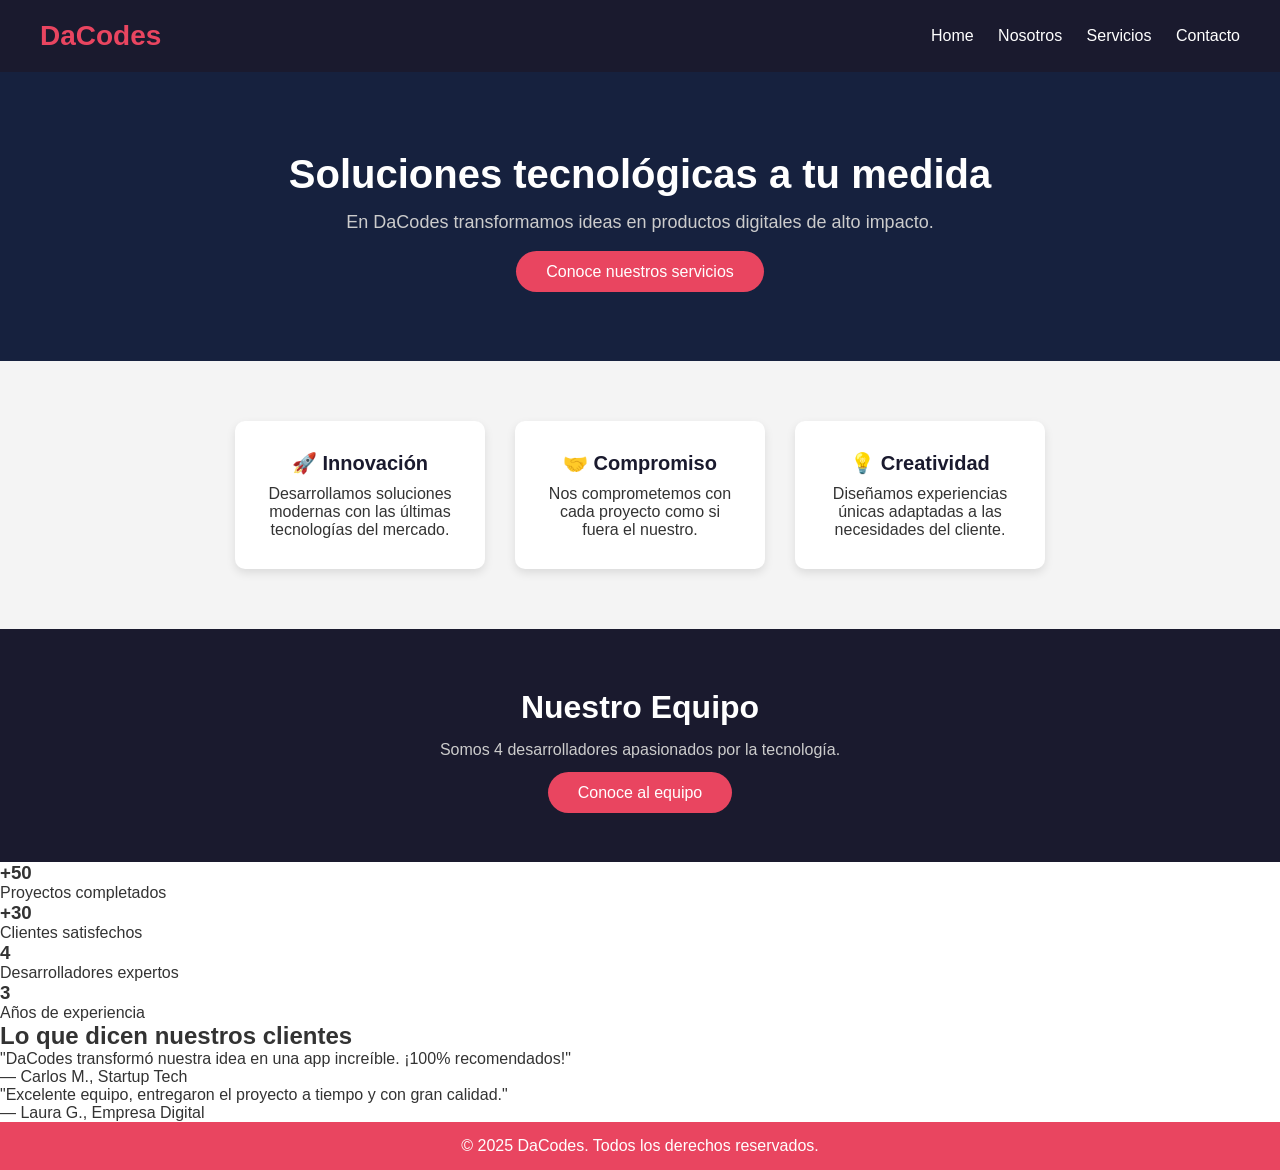
<file: index.html>
<!DOCTYPE html>
<html lang="es">
<head>
    <meta charset="UTF-8">
    <meta name="viewport" content="width=device-width, initial-scale=1.0">
    <title>DaCodes - Home</title>
    <link rel="stylesheet" href="styles.css">
</head>
<body>

    <header>
        <div class="logo">
            <h1>DaCodes</h1>
        </div>
        <nav>
            <a href="index.html">Home</a>
            <a href="nosotros.html">Nosotros</a>
            <a href="servicios.html">Servicios</a>
            <a href="contacto.html">Contacto</a>
        </nav>
    </header>

    <section class="hero">
        <h2>Soluciones tecnológicas a tu medida</h2>
        <p>En DaCodes transformamos ideas en productos digitales de alto impacto.</p>
        <a href="servicios.html" class="btn">Conoce nuestros servicios</a>
    </section>

    <section class="caracteristicas">
        <div class="card">
            <h3>🚀 Innovación</h3>
            <p>Desarrollamos soluciones modernas con las últimas tecnologías del mercado.</p>
        </div>
        <div class="card">
            <h3>🤝 Compromiso</h3>
            <p>Nos comprometemos con cada proyecto como si fuera el nuestro.</p>
        </div>
        <div class="card">
            <h3>💡 Creatividad</h3>
            <p>Diseñamos experiencias únicas adaptadas a las necesidades del cliente.</p>
        </div>
    </section>

    <section class="equipo-preview">
        <h2>Nuestro Equipo</h2>
        <p>Somos 4 desarrolladores apasionados por la tecnología.</p>
        <a href="nosotros.html" class="btn">Conoce al equipo</a>
    </section>

    <!-- NUEVA SECCIÓN: Estadísticas -->
    <section class="estadisticas">
        <div class="stat">
            <h3>+50</h3>
            <p>Proyectos completados</p>
        </div>
        <div class="stat">
            <h3>+30</h3>
            <p>Clientes satisfechos</p>
        </div>
        <div class="stat">
            <h3>4</h3>
            <p>Desarrolladores expertos</p>
        </div>
        <div class="stat">
            <h3>3</h3>
            <p>Años de experiencia</p>
        </div>
    </section>

    <!-- NUEVA SECCIÓN: Testimonios -->
    <section class="testimonios">
        <h2>Lo que dicen nuestros clientes</h2>
        <div class="testimonio">
            <p>"DaCodes transformó nuestra idea en una app increíble. ¡100% recomendados!"</p>
            <span>— Carlos M., Startup Tech</span>
        </div>
        <div class="testimonio">
            <p>"Excelente equipo, entregaron el proyecto a tiempo y con gran calidad."</p>
            <span>— Laura G., Empresa Digital</span>
        </div>
    </section>

    <footer>
        <p>&copy; 2025 DaCodes. Todos los derechos reservados.</p>
    </footer>

</body>
</html>
</file>
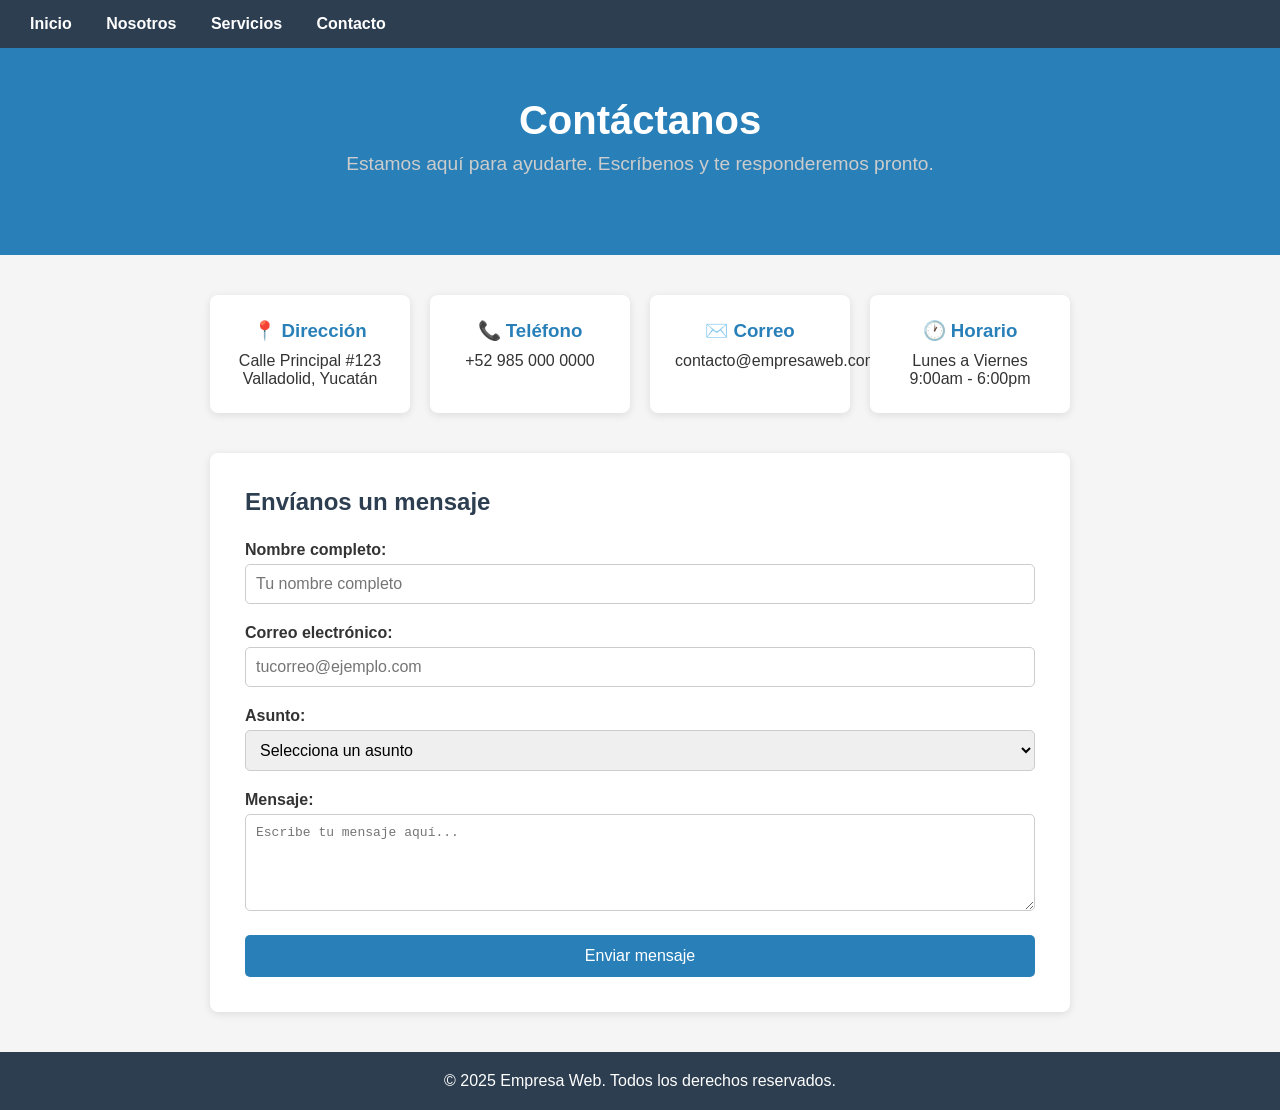
<file: contacto.html>
<!DOCTYPE html>
<html lang="es">
<head>
  <meta charset="UTF-8">
  <meta name="viewport" content="width=device-width, initial-scale=1.0">
  <title>Contacto - Empresa Web</title>
  <link rel="stylesheet" href="styles.css">
  <style>
    body { font-family: Arial, sans-serif; margin: 0; background: #f5f5f5; color: #333; }
    header { background: #2c3e50; padding: 15px; text-align: center; }
    header a { color: white; margin: 0 15px; text-decoration: none; font-weight: bold; }
    header a:hover { color: #f39c12; }
    .hero { background: #2980b9; color: white; text-align: center; padding: 50px 20px; }
    .hero h1 { font-size: 2.5em; margin-bottom: 10px; }
    .hero p { font-size: 1.2em; }
    .contenedor { max-width: 900px; margin: 40px auto; padding: 0 20px; }
    .info-contacto { display: flex; gap: 20px; margin-bottom: 40px; flex-wrap: wrap; }
    .tarjeta { background: white; border-radius: 8px; padding: 25px; flex: 1; min-width: 200px;
               text-align: center; box-shadow: 0 2px 8px rgba(0,0,0,0.1); }
    .tarjeta h3 { color: #2980b9; margin-bottom: 10px; }
    .formulario { background: white; border-radius: 8px; padding: 35px; box-shadow: 0 2px 8px rgba(0,0,0,0.1); }
    .formulario h2 { color: #2c3e50; margin-bottom: 25px; }
    .formulario label { display: block; margin-bottom: 5px; font-weight: bold; }
    .formulario input, .formulario textarea, .formulario select {
      width: 100%; padding: 10px; margin-bottom: 20px; border: 1px solid #ccc;
      border-radius: 5px; box-sizing: border-box; font-size: 1em; }
    .formulario button { background: #2980b9; color: white; padding: 12px 30px;
      border: none; border-radius: 5px; font-size: 1em; cursor: pointer; width: 100%; }
    .formulario button:hover { background: #1a6a9a; }
    footer { background: #2c3e50; color: white; text-align: center; padding: 20px; margin-top: 40px; }
  </style>
</head>
<body>

  <header>
    <nav>
      <a href="index.html">Inicio</a>
      <a href="nosotros.html">Nosotros</a>
      <a href="servicios.html">Servicios</a>
      <a href="contacto.html">Contacto</a>
    </nav>
  </header>

  <div class="hero">
    <h1>Contáctanos</h1>
    <p>Estamos aquí para ayudarte. Escríbenos y te responderemos pronto.</p>
  </div>

  <div class="contenedor">

    <div class="info-contacto">
      <div class="tarjeta">
        <h3>📍 Dirección</h3>
        <p>Calle Principal #123<br>Valladolid, Yucatán</p>
      </div>
      <div class="tarjeta">
        <h3>📞 Teléfono</h3>
        <p>+52 985 000 0000</p>
      </div>
      <div class="tarjeta">
        <h3>✉️ Correo</h3>
        <p>contacto@empresaweb.com</p>
      </div>
      <div class="tarjeta">
        <h3>🕐 Horario</h3>
        <p>Lunes a Viernes<br>9:00am - 6:00pm</p>
      </div>
    </div>

    <div class="formulario">
      <h2>Envíanos un mensaje</h2>
      <label for="nombre">Nombre completo:</label>
      <input type="text" id="nombre" placeholder="Tu nombre completo">

      <label for="correo">Correo electrónico:</label>
      <input type="email" id="correo" placeholder="tucorreo@ejemplo.com">

      <label for="asunto">Asunto:</label>
      <select id="asunto">
        <option value="">Selecciona un asunto</option>
        <option value="info">Información general</option>
        <option value="soporte">Soporte técnico</option>
        <option value="ventas">Ventas</option>
        <option value="otro">Otro</option>
      </select>

      <label for="mensaje">Mensaje:</label>
      <textarea id="mensaje" rows="5" placeholder="Escribe tu mensaje aquí..."></textarea>

      <button type="submit">Enviar mensaje</button>
    </div>

  </div>

  <footer>
    <p>&copy; 2025 Empresa Web. Todos los derechos reservados.</p>
  </footer>

</body>
</html>
</file>
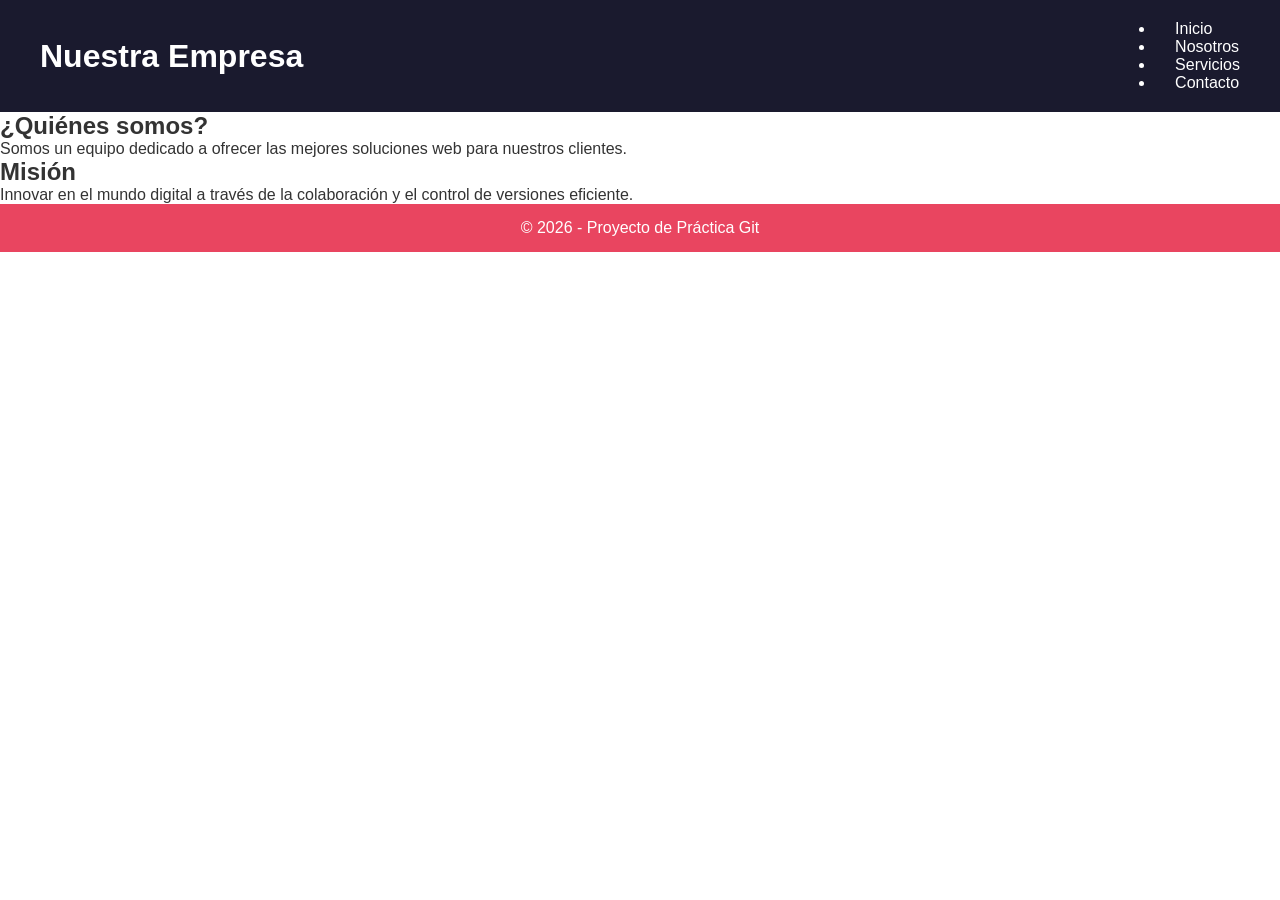
<file: nosostros.html>
<!DOCTYPE html>
<html lang="es">
<head>
    <meta charset="UTF-8">
    <meta name="viewport" content="width=device-width, initial-scale=1.0">
    <title>Nosotros - Empresa Web</title>
    <link rel="stylesheet" href="styles.css">
</head>
<body>
    <header>
        <h1>Nuestra Empresa</h1>
        <nav>
            <ul>
                <li><a href="index.html">Inicio</a></li>
                <li><a href="nosotros.html">Nosotros</a></li>
                <li><a href="servicios.html">Servicios</a></li>
                <li><a href="contacto.html">Contacto</a></li>
            </ul>
        </nav>
    </header>

    <main>
        <section>
            <h2>¿Quiénes somos?</h2>
            <p>Somos un equipo dedicado a ofrecer las mejores soluciones web para nuestros clientes.</p>
        </section>

        <section>
            <h2>Misión</h2>
            <p>Innovar en el mundo digital a través de la colaboración y el control de versiones eficiente.</p>
        </section>
    </main>

    <footer>
        <p>&copy; 2026 - Proyecto de Práctica Git</p>
    </footer>
</body>
</html>
</file>
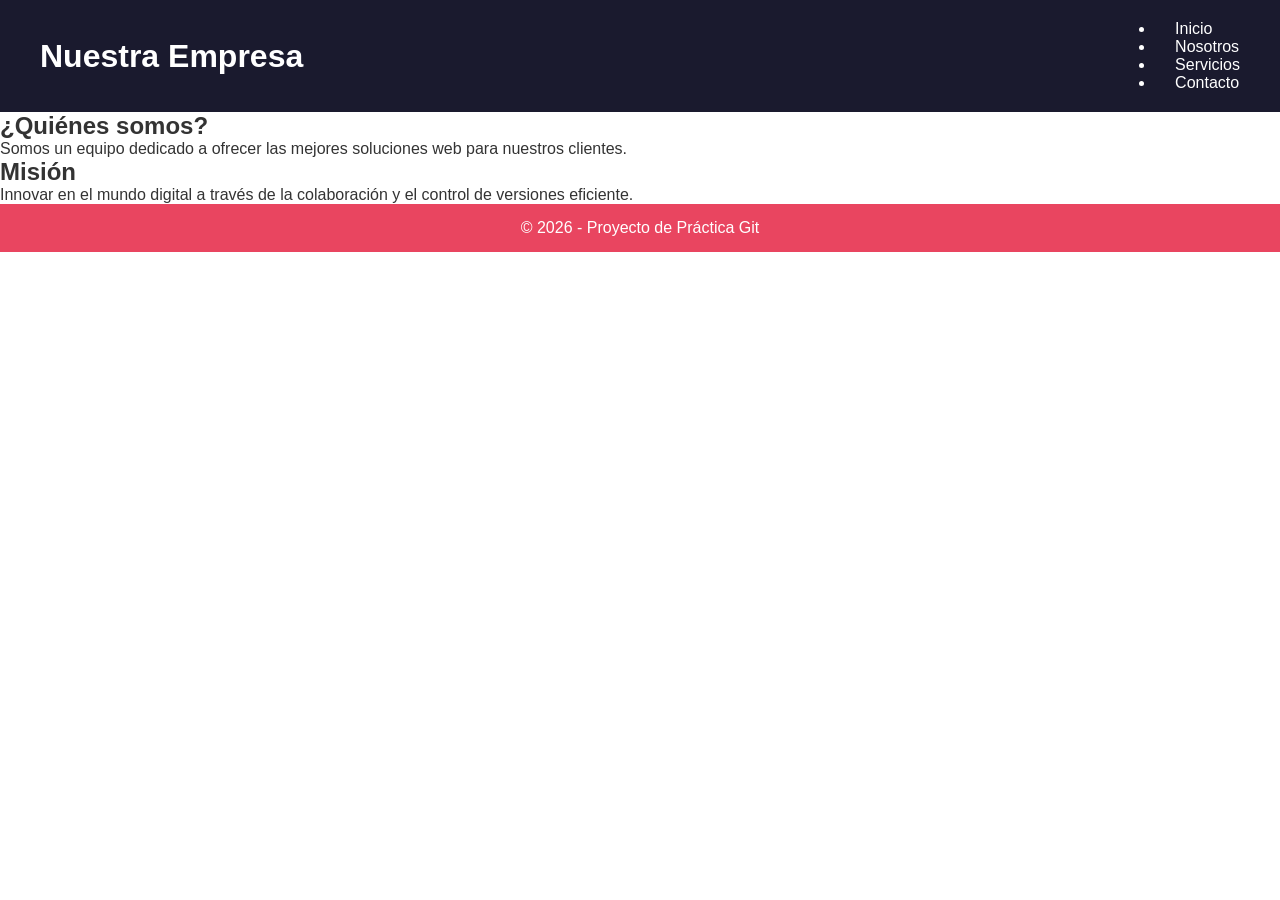
<file: nosotros.html>
<!DOCTYPE html>
<html lang="es">
<head>
    <meta charset="UTF-8">
    <meta name="viewport" content="width=device-width, initial-scale=1.0">
    <title>Nosotros - Empresa Web</title>
    <link rel="stylesheet" href="styles.css">
</head>
<body>
    <header>
        <h1>Nuestra Empresa</h1>
        <nav>
            <ul>
                <li><a href="index.html">Inicio</a></li>
                <li><a href="nosotros.html">Nosotros</a></li>
                <li><a href="servicios.html">Servicios</a></li>
                <li><a href="contacto.html">Contacto</a></li>
            </ul>
        </nav>
    </header>

    <main>
        <section>
            <h2>¿Quiénes somos?</h2>
            <p>Somos un equipo dedicado a ofrecer las mejores soluciones web para nuestros clientes.</p>
        </section>

        <section>
            <h2>Misión</h2>
            <p>Innovar en el mundo digital a través de la colaboración y el control de versiones eficiente.</p>
        </section>
    </main>

    <footer>
        <p>&copy; 2026 - Proyecto de Práctica Git</p>
    </footer>
</body>
</html>
</file>
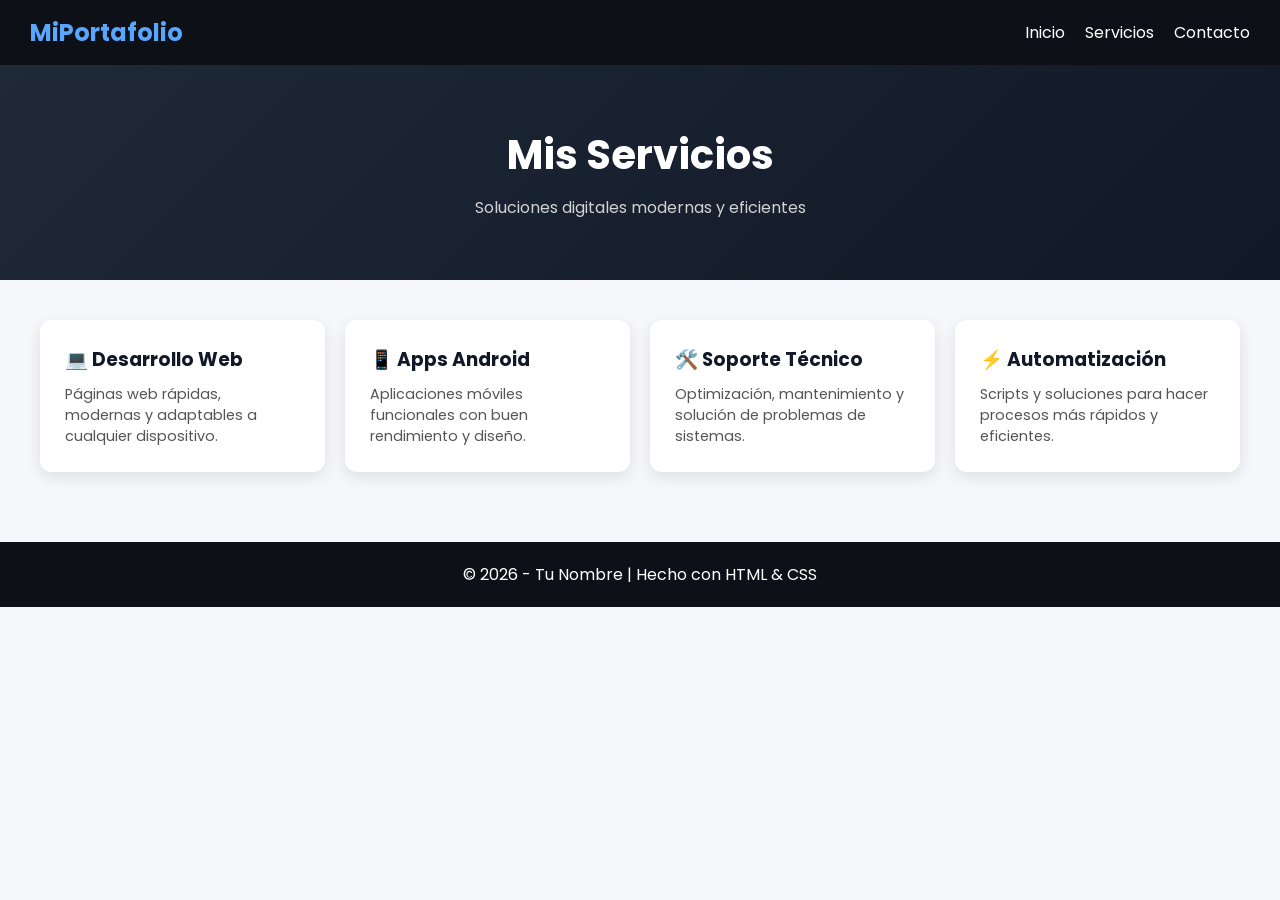
<file: servicios.html>
<!DOCTYPE html>
<html lang="es">
<head>
    <meta charset="UTF-8">
    <meta name="viewport" content="width=device-width, initial-scale=1.0">
    <title>Servicios</title>

    <!-- Fuente -->
    <link href="https://fonts.googleapis.com/css2?family=Poppins:wght@300;500;700&display=swap" rel="stylesheet">

    <style>
        * {
            margin: 0;
            padding: 0;
            box-sizing: border-box;
            font-family: 'Poppins', sans-serif;
        }

        body {
            background: #f5f7fa;
            color: #333;
        }

        /* NAVBAR */
        nav {
            background: #0d1117;
            padding: 15px 30px;
            display: flex;
            justify-content: space-between;
            align-items: center;
        }

        nav h1 {
            color: #58a6ff;
        }

        nav ul {
            list-style: none;
            display: flex;
            gap: 20px;
        }

        nav ul li {
            color: white;
            cursor: pointer;
            transition: 0.3s;
        }

        nav ul li:hover {
            color: #58a6ff;
        }

        /* HERO */
        .hero {
            text-align: center;
            padding: 60px 20px;
            background: linear-gradient(135deg, #1f2937, #111827);
            color: white;
        }

        .hero h2 {
            font-size: 2.5rem;
        }

        .hero p {
            margin-top: 10px;
            opacity: 0.8;
        }

        /* SERVICIOS */
        .services {
            display: grid;
            grid-template-columns: repeat(auto-fit, minmax(250px, 1fr));
            gap: 20px;
            padding: 40px;
        }

        .card {
            background: white;
            padding: 25px;
            border-radius: 12px;
            box-shadow: 0 5px 15px rgba(0,0,0,0.1);
            transition: transform 0.3s, box-shadow 0.3s;
        }

        .card:hover {
            transform: translateY(-10px);
            box-shadow: 0 10px 25px rgba(0,0,0,0.2);
        }

        .card h3 {
            margin-bottom: 10px;
            color: #111827;
        }

        .card p {
            font-size: 0.9rem;
            color: #555;
        }

        /* FOOTER */
        footer {
            background: #0d1117;
            color: white;
            text-align: center;
            padding: 20px;
            margin-top: 30px;
        }

        /* RESPONSIVE */
        @media(max-width: 600px){
            .hero h2 {
                font-size: 1.8rem;
            }
        }
    </style>
</head>
<body>

    <!-- NAVBAR -->
    <nav>
        <h1>MiPortafolio</h1>
        <ul>
            <li>Inicio</li>
            <li>Servicios</li>
            <li>Contacto</li>
        </ul>
    </nav>

    <!-- HERO -->
    <section class="hero">
        <h2>Mis Servicios</h2>
        <p>Soluciones digitales modernas y eficientes</p>
    </section>

    <!-- SERVICIOS -->
    <section class="services">

        <div class="card">
            <h3>💻 Desarrollo Web</h3>
            <p>Páginas web rápidas, modernas y adaptables a cualquier dispositivo.</p>
        </div>

        <div class="card">
            <h3>📱 Apps Android</h3>
            <p>Aplicaciones móviles funcionales con buen rendimiento y diseño.</p>
        </div>

        <div class="card">
            <h3>🛠️ Soporte Técnico</h3>
            <p>Optimización, mantenimiento y solución de problemas de sistemas.</p>
        </div>

        <div class="card">
            <h3>⚡ Automatización</h3>
            <p>Scripts y soluciones para hacer procesos más rápidos y eficientes.</p>
        </div>

    </section>

    <!-- FOOTER -->
    <footer>
        <p>© 2026 - Tu Nombre | Hecho con HTML & CSS</p>
    </footer>

</body>
</html>
</file>
<file: styles.css>
* {
    margin: 0;
    padding: 0;
    box-sizing: border-box;
}

body {
    font-family: 'Arial', sans-serif;
    color: #333;
}

/* HEADER */
header {
    background-color: #1a1a2e;
    color: white;
    padding: 20px 40px;
    display: flex;
    justify-content: space-between;
    align-items: center;
}

header .logo h1 {
    font-size: 28px;
    color: #e94560;
}

nav a {
    color: white;
    margin-left: 20px;
    text-decoration: none;
    font-size: 16px;
}

nav a:hover {
    color: #e94560;
}

/* HERO */
.hero {
    background-color: #16213e;
    color: white;
    text-align: center;
    padding: 80px 20px;
}

.hero h2 {
    font-size: 40px;
    margin-bottom: 15px;
}

.hero p {
    font-size: 18px;
    margin-bottom: 30px;
    color: #ccc;
}

.btn {
    background-color: #e94560;
    color: white;
    padding: 12px 30px;
    border-radius: 25px;
    text-decoration: none;
    font-size: 16px;
}

.btn:hover {
    background-color: #c73652;
}

/* CARDS */
.caracteristicas {
    display: flex;
    justify-content: center;
    gap: 30px;
    padding: 60px 40px;
    background-color: #f4f4f4;
    flex-wrap: wrap;
}

.card {
    background-color: white;
    border-radius: 10px;
    padding: 30px;
    width: 250px;
    text-align: center;
    box-shadow: 0 4px 10px rgba(0,0,0,0.1);
}

.card h3 {
    margin-bottom: 10px;
    font-size: 20px;
    color: #1a1a2e;
}

/* EQUIPO PREVIEW */
.equipo-preview {
    text-align: center;
    padding: 60px 20px;
    background-color: #1a1a2e;
    color: white;
}

.equipo-preview h2 {
    font-size: 32px;
    margin-bottom: 15px;
}

.equipo-preview p {
    margin-bottom: 25px;
    color: #ccc;
}

/* FOOTER */
footer {
    background-color: #e94560;
    color: white;
    text-align: center;
    padding: 15px;
}
</file>
